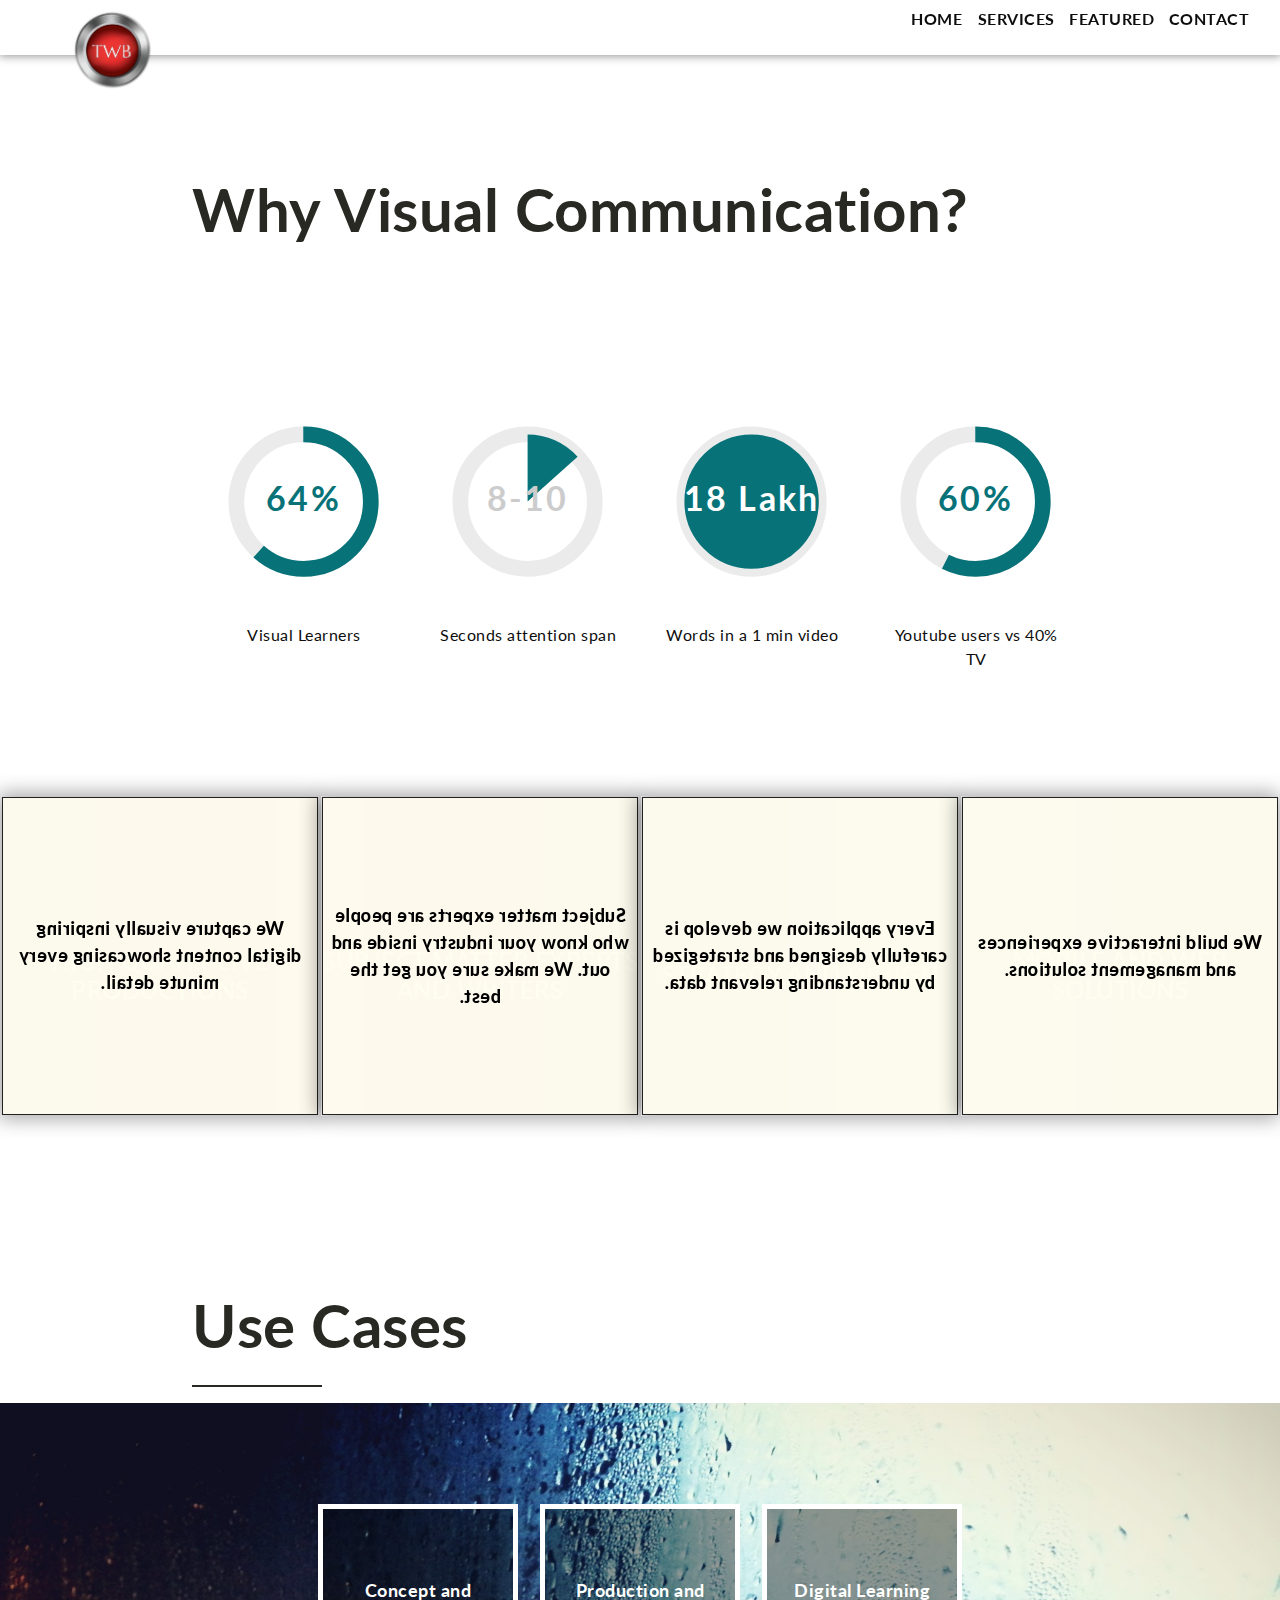
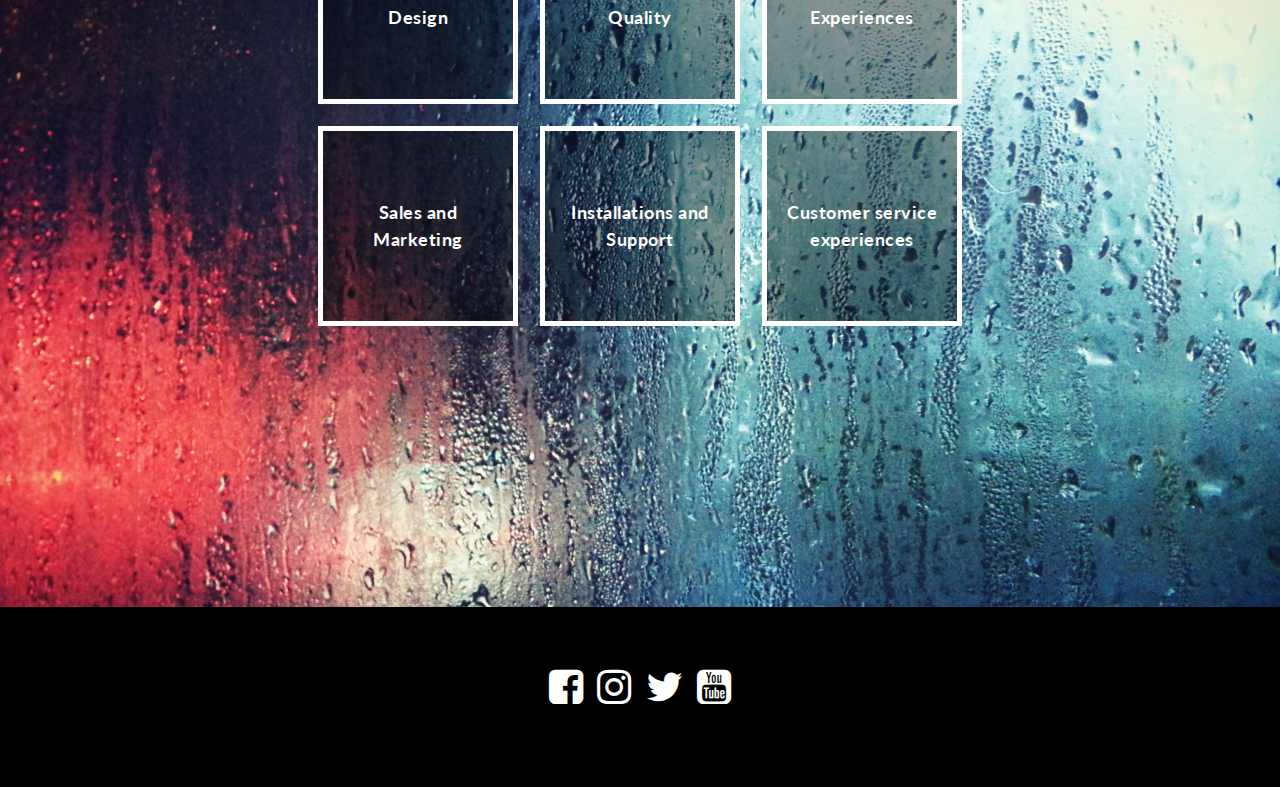
<file: tech.html>
<!DOCTYPE html>
<html lang="en">

<head>
    <!-- Global site tag (gtag.js) - Google Analytics -->
    <script async src="https://www.googletagmanager.com/gtag/js?id=UA-137812344-2"></script>
    <script>
        window.dataLayer = window.dataLayer || [];
        function gtag() { dataLayer.push(arguments); }
        gtag('js', new Date());

        gtag('config', 'UA-137812344-2');
    </script>

    <link rel="icon" href="images/no_background_twb_150px_height_Hw2_icon.ico">
    <title>The Wise Blend | Tech Communication | Mumbai Production House</title>
    <meta charset="UTF-8">
    <meta content="width=device-width, initial-scale=1" name="viewport" />
    <link href="https://fonts.googleapis.com/css?family=Lato&display=swap" rel="stylesheet">
    <link rel="stylesheet" href="css/font-awesome/style.css">
    <link rel="stylesheet" href="css/style.css" />
    <link rel="stylesheet" href="css/style-wide.css" />
    <link rel="stylesheet" href="css/style-mobile.css" />

    <script src="js/jquery-3.4.1.min.js"></script>
    <script src="js/script.js"></script>
</head>

<body>
    <!-- Content -->
    <div class="mainContainer">
        <nav id="navigation" class="navbar-fixed-top-black">
            <div class="logo">
                <a href=".">
                    <img src="images/No background TWB@2x.png" alt="">
                </a>
            </div>
            <ul class="navigation-wide">
                <li>
                    <a href="./#hello">
                        HOME
                    </a>
                </li>
                <li>
                    <a href="./#services">
                        SERVICES
                    </a>
                </li>
                <li>
                    <a href="./#featured">
                        FEATURED
                    </a>
                </li>
                <li>
                    <a href="./contact.html">
                        CONTACT
                    </a>
                </li>
            </ul>
            <a class="navigation-narrow">&#9776;</a>
            <div class="mobileNavOverlay">
                <ul class="mobileNavOverlay-content">
                    <li>
                        <a href="./#hello">
                            HOME
                        </a>
                    </li>
                    <li>
                        <a href="./#services">
                            SERVICES
                        </a>
                    </li>
                    <li>
                        <a href="./#featured">
                            FEATURED
                        </a>
                    </li>
                    <li>
                        <a href="./contact.html">
                            CONTACT
                        </a>
                    </li>
                </ul>
            </div>

        </nav>

        <!-- Hello -->
        <h2 class="start">Why Visual Communication?</h2>
        <div class="section">


            <div class="video-infographics">
                <div class="video-infographics-1">
                    <div class="svg-item">
                        <svg width="100%" height="100%" viewBox="0 0 40 40" class="donut">
                            <circle class="donut-hole" cx="20" cy="20" r="15" fill="#fff"></circle>
                            <circle class="donut-ring" cx="20" cy="20" r="15" fill="transparent" stroke-width="3.5">
                            </circle>
                            <circle class="donut-segment donut-segment-2" cx="20" cy="20" r="15" fill="transparent"
                                stroke-width="3.5" stroke-dasharray="64 36" stroke-dashoffset="29.5"></circle>
                            <g class="donut-text donut-text-1">

                                <text y="50%" transform="translate(0, 2)">
                                    <tspan x="50%" text-anchor="middle" class="donut-percent">64%</tspan>
                                </text>
                                <!-- <text y="60%" transform="translate(0, 2)">
                                        <tspan x="50%" text-anchor="middle" class="donut-data">Visual Learners</tspan>
                                    </text> -->
                            </g>
                        </svg>
                        <p>Visual Learners</p>
                    </div>
                    <div class="svg-item">
                        <svg width="100%" height="100%" viewBox="0 0 40 40" class="donut">
                            <circle class="donut-ring" cx="20" cy="20" r="15" fill="#fff" stroke-width="3.5" />
                            <circle class="donut-segment-3" cx="20" cy="20" r="7.5" fill="#fff"
                                stroke-dasharray="calc(8*47.123889803847/60)  47.123889803847" stroke-width="15"
                                transform="rotate(-90) translate(-40)" />
                            <g class="donut-text donut-text-2">

                                <text y="50%" transform="translate(0, 2)">
                                    <tspan x="50%" text-anchor="middle" class="donut-percent">8-10</tspan>
                                </text>
                                <!-- <text y="60%" transform="translate(0, 2)">
                                        <tspan x="50%" text-anchor="middle" class="donut-data">Seconds attention span
                                        </tspan>
                                    </text> -->
                            </g>
                        </svg>
                        <p>Seconds attention span</p>
                    </div>
                </div>
                <div class="video-infographics-1">
                    <div class="svg-item">
                        <svg width="100%" height="100%" viewBox="0 0 40 40" class="donut">
                            <circle class="donut-ring" cx="20" cy="20" r="15" fill="#fff" stroke-width="3.5" />
                            <circle class="donut-segment-4" cx="20" cy="20" r="7.5" fill="#fff"
                                stroke-dasharray="calc(60*47.123889803847/60)  47.123889803847" stroke-width="15"
                                transform="rotate(-90) translate(-40)" />
                            <g class="donut-text donut-text-4">
                                <text y="50%" transform="translate(0, 2)">
                                    <tspan x="50%" text-anchor="middle" class="donut-percent">18 Lakh</tspan>
                                </text>
                                <!-- <text y="60%" transform="translate(0, 2)">
                                        <tspan x="50%" text-anchor="middle" class="donut-data">words in a 1 min video
                                        </tspan>
                                    </text> -->
                            </g>
                        </svg>
                        <p>Words in a 1 min video</p>
                    </div>

                    <div class="svg-item">
                        <svg width="100%" height="100%" viewBox="0 0 40 40" class="donut">
                            <circle class="donut-hole" cx="20" cy="20" r="15" fill="#fff"></circle>
                            <circle class="donut-ring" cx="20" cy="20" r="15" fill="transparent" stroke-width="3.5">
                            </circle>
                            <circle class="donut-segment donut-segment-5" cx="20" cy="20" r="15" fill="transparent"
                                stroke-dasharray="60 40" stroke-width="3.5" stroke-dashoffset="29.5" />
                            <g class="donut-text donut-text-3">

                                <text y="50%" transform="translate(0, 2)">
                                    <tspan x="50%" text-anchor="middle" class="donut-percent">60%</tspan>
                                </text>
                                <!-- <text y="60%" transform="translate(0, 2)">
                                        <tspan x="50%" text-anchor="middle" class="donut-data">Youtube users vs 40% TV
                                        </tspan>
                                    </text> -->
                            </g>
                        </svg>
                        <p>Youtube users vs 40% TV</p>
                    </div>
                </div>
            </div>
        </div>

        <!-- Service -->
        <div id="services" class="servicesSection">
            <!-- <div class="card">
                <div class="card__face card__face--front">front</div>
                <div class="card__face card__face--back">back</div>
            </div> -->
            <div id="highqualitylive" class="serviceCard service music">
                <h4 class="card__face card__face--front">HIGH QUAITY LIVE PRODUCTIONS</h4>
                <p class="card__face card__face--back">We capture visually inspiring digital content showcasing every
                    minute detail.</p>
                <!-- Our team of skilled videographers will capture the essential moments conduct on-camera interviews and film everything else with high quality production gear. -->
            </div>
            <div id="subject" class="serviceCard service video">
                <h4 class="card__face card__face--front">SUBJECT MATTER EXPERTS AND WRITERS</h4>
                <p class="card__face card__face--back">Subject matter experts are people who know your industry inside
                    and out. We make sure you get the best.</p>
                <!-- Live screening of the event on LED screens at the venue along with live streaming on various online platforms. -->
            </div>
            <div id="strategy" class="serviceCard service event">
                <h4 class="card__face card__face--front">STRATEGY AND DESIGN</h4>
                <p class="card__face card__face--back">Every application we develop is carefully designed and
                    strategized by understanding relevant data.</p>
                <!-- Our team of V-djs and live editors can provide on the spot dynamic graphics and visual content. -->
            </div>
            <div id="mobile" class="serviceCard service tech">
                <h4 class="card__face card__face--front">MOBILE AND WEB SOLUTIONS</h4>
                <p class="card__face card__face--back">We build interactive experiences and management solutions.</p>
                <!-- Our team of social media managers and marketing strategists will understand your audience and deliver relevant content.  -->
            </div>
        </div>

        <h2>Use Cases</h2>
        <hr>
        <div class="useCases">
            <div class="useCaseRow">
                <div class="useCaseName tooltip-left"
                    data-tooltip="Bayer, Godrej using concept communication videos to get market research and stakeholders to buy in.">
                    Concept and Design</div>
                <div class="useCaseName tooltip-top"
                    data-tooltip="Thermax using process visualization to improve productivity and quality.">
                    Production and Quality</div>
                <div class="useCaseName tooltip-right"
                    data-tooltip="We empower your workforce with well designed digital learning experience that ensures continued improvement.">
                    Digital Learning Experiences</div>
            </div>
            <div class="useCaseRow">
                <div class="useCaseName tooltip-left"
                    data-tooltip="Bayer, Kirloskar using marketing videos for product promotions and sales training.">
                    Sales and Marketing</div>
                <div class="useCaseName tooltip-bottom"
                    data-tooltip="Suzlon using video based training to train unskilled staff and crompton using videos for customer support.">
                    Installations and Support</div>
                <div class="useCaseName tooltip-right"
                    data-tooltip="We empower your esteemed clients with well designed digital learning experience that ensures continued improvement.">
                    Customer service experiences</div>
            </div>
        </div>

        <!-- Footer -->
        <div class="footer">
            <div class="social-media-icons">
                <ul class="list-inline">
                    <a href="https://www.facebook.com/thewiseblend/"><span class="icon-facebook-square"></span></a>
                    <a href="https://www.instagram.com/thewiseblend/"><span class="icon-instagram"></span></i></a>
                    <a href="https://twitter.com/thewiseblend"><span class="icon-twitter"></span></i></a>
                    <a href="https://www.youtube.com/channel/UCVgmqXOOetV3vVpfCTQqfwQ"><span
                        class="icon-youtube-square"></span></i></a>
                  </ul>
            </div>
        </div>
    </div>
    <!-- <a href="#hello" class="top"><i class="fa fa-caret-up" aria-hidden="true"></i></span> -->
</body>

<div class="divVideo">
    <iframe title="video" id="video-1" width="560" height="315" src="" frameborder="0"
        allow="accelerometer; autoplay; encrypted-media; gyroscope; picture-in-picture"
        allowfullscreen="allowfullscreen" seamless=""></iframe>
    <p id="caption"> </p>
    <span id="videoClose" class="icon-times-rectangle"></span>
</div>

</html>
</file>
<file: css/font-awesome/style.css>
@font-face {
  font-family: 'icomoon';
  src:  url('fonts/icomoon.eot?rahirc');
  src:  url('fonts/icomoon.eot?rahirc#iefix') format('embedded-opentype'),
    url('fonts/icomoon.ttf?rahirc') format('truetype'),
    url('fonts/icomoon.woff?rahirc') format('woff'),
    url('fonts/icomoon.svg?rahirc#icomoon') format('svg');
  font-weight: normal;
  font-style: normal;
}

[class^="icon-"], [class*=" icon-"] {
  /* use !important to prevent issues with browser extensions that change fonts */
  font-family: 'icomoon' !important;
  speak: none;
  font-style: normal;
  font-weight: normal;
  font-variant: normal;
  text-transform: none;
  line-height: 1;

  /* Better Font Rendering =========== */
  -webkit-font-smoothing: antialiased;
  -moz-osx-font-smoothing: grayscale;
}

.icon-close:before {
  content: "\f00d";
}
.icon-remove:before {
  content: "\f00d";
}
.icon-times:before {
  content: "\f00d";
}
.icon-chevron-left:before {
  content: "\f053";
}
.icon-chevron-right:before {
  content: "\f054";
}
.icon-twitter-square:before {
  content: "\f081";
}
.icon-facebook-square:before {
  content: "\f082";
}
.icon-linkedin-square:before {
  content: "\f08c";
}
.icon-phone-square:before {
  content: "\f098";
}
.icon-twitter:before {
  content: "\f099";
}
.icon-facebook:before {
  content: "\f09a";
}
.icon-facebook-f:before {
  content: "\f09a";
}
.icon-pinterest-square:before {
  content: "\f0d3";
}
.icon-google-plus-square:before {
  content: "\f0d4";
}
.icon-envelope:before {
  content: "\f0e0";
}
.icon-linkedin:before {
  content: "\f0e1";
}
.icon-youtube-square:before {
  content: "\f166";
}
.icon-youtube:before {
  content: "\f167";
}
.icon-youtube-play:before {
  content: "\f16a";
}
.icon-instagram:before {
  content: "\f16d";
}
.icon-facebook-official:before {
  content: "\f230";
}
.icon-times-rectangle:before {
  content: "\f2d3";
}
.icon-window-close:before {
  content: "\f2d3";
}
.icon-location:before {
  content: "\e947";
}
</file>
<file: css/style-wide.css>
/*Wide*/

@media screen and (min-width: 767px) {
    h2 {
        margin-left: 15%;
        font-size: 60px;
    }
    #hello {
        /* margin-top: 3%; */
        margin-top: 100vh;
        /* background-color: #d61b1e */
    }
    .service a {
        height: 25vw;
    }
    .video {
        /* background-color: #3b5998; */
        background-image: linear-gradient(to right, #8E0E00, #1F1C18)
    }
    .music {
        /* background-color: #d61b1e */
        background-image: linear-gradient(to right, #1F1C18, #8E0E00)
    }
    .event {
        /* background-color: #FF7514; */
        background-image: linear-gradient(to right, #1F1C18, #203A43, #2C5364)
    }
    .tech {
        /* background-color: #38908f; */
        background-image: linear-gradient(to right, #2C5364, #1F1C18)
    }
    .navigation-narrow {
        display: none
    }
    ul {
        display: flex;
        justify-content: flex-end;
    }
    .navigation-wide li {
        list-style-type: none;
        white-space: nowrap;
        padding: 2.5%;
        font-weight: bold;
    }
    .navigation-wide a {
        margin: 3%;
    }
    .navigation-wide a li {
        color: #0D0D0D;
    }
    .logo {
        height: 150px;
        width: 150px;
        font-size: xx-large;
    }
    .logo img {
        transition: all 0.3s;
    }
    .logo img:hover {
        transform: scale(1.2);
    }
    .logo a {
        text-decoration: none;
    }
    .section {
        padding: 5vh 15vw 5vh 15vw;
    }
    /* #carouselExampleIndicators {
        top: 8%
    } */
    .divBtnContact {
        bottom: 10vh;
    }
    .carousel-slider {
        height: 90vh
    }
    .useCasesSection {
        display: flex;
        flex-direction: column;
    }
    .headerSection {
        margin: 0 15vw 0 15vw;
        color: #0D0D0D;
        background-color: #EFEFEF;
        text-align: justify
    }
    .servicesSection {
        display: flex;
        align-items: center;
        background-color: #FFFFFF;
        /* height: 100vh; */
        /* scroll-snap-align: center; */
        position: relative;
        width: 100%;
        display: flex;
        justify-content: space-between;
        /* min-height: 100vh; */
    }
    .service {
        display: flex;
        flex-direction: column;
        flex: 1;
        width: 25vw;
        height: 25vw;
    }
    /* Overlay */
    @import url(https://fonts.googleapis.com/css?family=Raleway);
    *, *:before, *:after {
        margin: 0;
        padding: 0;
        -webkit-box-sizing: border-box;
        -moz-box-sizing: border-box;
        box-sizing: border-box;
    }
    /* body{
      background: #f9f9f9;
      font-size: 16px;
      font-family: 'Raleway', sans-serif;
    } */
    .main-title {
        color: #2d2d2d;
        text-align: center;
        text-transform: capitalize;
        padding: 0.7em 0;
    }
    .container {
        padding: 1em 0;
        float: left;
        width: 50%;
    }
    @media screen and (max-width: 640px) {
        .container {
            display: block;
            width: 100%;
        }
    }
    @media screen and (min-width: 900px) {
        .container {
            width: 33.33333%;
        }
    }
    #mainDesc {
        padding-left: 10%;
        padding-top: 5%;
        padding-right: 10%;
        padding-bottom: 5%;
        font-size: 20px;
    }
    .homeService img, h4 {
        transition: all 0.5s ease-in-out;
        height: 100%;
        width: 100%;
        cursor: pointer;
    }
    .homeService p {
        transition: all 1s;
        cursor: pointer;
    }
    .homeService .link {
        text-decoration: underline;
        cursor: pointer;
    }
    .homeService img.hover {
        width: 0;
        cursor: pointer;
    }
    .homeService h4.hover {
        font-size: 0;
        cursor: pointer;
    }
    .homeService a {
        /* top: 15%; */
        position: relative;
        cursor: pointer;
    }
    .homeService p {
        opacity: 0;
        color: #fff;
        text-align: center;
        top: -55%;
        position: relative;
        font-size: 18px;
        font-weight: bold;
        cursor: pointer;
    }
    .homeService p.hover {
        opacity: 1;
        cursor: pointer;
    }
    #worldMap img {
        margin-left: -10%;
    }
    .brand img {
        height: 20vh;
    }
    .musicFeaturedSection img, .videoFeaturedSection img {
        height: 269.797px !important;
    }
    .foundersSection img, .content-overlay {
        width: 20vw;
        height: 20vw;
    }
    .foundersSection .name {
        display: none;
    }
    .video-infographics {
        display: flex;
        flex-direction: row;
    }
    .video-infographics-1 {
        display: flex;
    }
    .videoProcess {
        flex-direction: row;
    }
    .process-step {
        width: 20%;
    }
    .portfolio iframe {
        height: 60vh;
        width: 60vw;
    }
    .svg-item {
        width: 40%;
    }
    .process {
        background-image: url(../images/mariam-soliman-xFD7GD2BP-s-unsplash.jpg);
        height: 75%;
    }
    .useCaseName {
        color: #fff;
        border: solid;
        border-color: #fff;
        border-width: 5px;
        font-size: 18px;
        font-weight: bold;
        padding: 1% 1%;
        margin: 1%;
        text-align: center;
        height: 200px;
        width: 200px;
        display: flex;
        align-items: center;
        text-align: center;
        justify-content: center;
        letter-spacing: 0.5px;
        background-color: rgba(0, 0, 0, 0.4);
    }
    .useCases {
        padding: 10vh 10vh 30vh 10vh;
    }
    #contactSection {
        margin-top: 10%
    }
}

@media screen and (min-width: 2400px) {
    .navbar-fixed-top-black {
        align-items: center;
    }
    .servicesSection {
        min-height: 70vh;
    }
    h2 {
        font-size: 100px;
    }
    #mainDesc {
        font-size: 30px;
    }
    .logo img {
        height: 150px;
    }
    .featuredSection, .musicFeaturedSection, .videoFeaturedSection {
        margin-left: 11%;
        margin-right: 11%;
    }
}
</file>
<file: css/style-mobile.css>
/*Narrow*/

@media screen and (max-width: 767px) {
    /* body {
        background-color: red;
    } */
    h2 {
        margin-left: 8%;
        font-size: 2rem;
    }
    .divBtnContact {
        position: static;
        margin-top: 40vh;
    }
    .navigation-wide {
        display: none
    }
    .navigation-narrow {
        font-size: 30px;
        cursor: pointer
    }
    #carousel-example-generic {
        top: 5%
    }
    /* #hello {
        padding-top: 25vh;
    } */
    #hello h3 {
        margin-top: 10vh
    }
    .logo {
        height: 70px;
        width: 60px;
        font-size: medium;
    }
    .logo img {
        height: 80%;
    }
    .section {
        padding: 10vh 10vw 10vh 10vw;
    }
    .servicesSection {
        display: flex;
        flex-direction: column;
        /* justify-content: space-evenly; */
        align-items: center;
        background-color: #FFFFFF;
        /* height: 100vh; */
        /* scroll-snap-align: center; */
        position: relative;
        min-height: 400vw;
    }
    .video {
        /* background-color: #3b5998; */
        background-image: linear-gradient(to bottom, #8E0E00, #1F1C18)
    }
    .music {
        /* background-color: #d61b1e */
        background-image: linear-gradient(to bottom, #1F1C18, #8E0E00)
    }
    .event {
        /* background-color: #FF7514; */
        background-image: linear-gradient(to bottom, #1F1C18, #203A43, #2C5364)
    }
    .tech {
        /* background-color: #38908f; */
        background-image: linear-gradient(to bottom, #2C5364, #1F1C18)
    }
    .service {
        display: flex;
        flex-direction: column
    }
    .service a {
        color: #fff;
    }
    .homeService {
        width: 100vw;
        height: 100vw;
    }
    .mobileNavOverlay {
        display: flex;
        height: auto;
        width: 100vw;
        position: fixed;
        /* Stay in place */
        z-index: 1;
        /* Sit on top */
        left: 0;
        top: 0;
        background-color: #fff;
        /* Black fallback color */
        /* background-color: rgba(0, 0, 0, 0.9); */
        /* Black w/opacity */
        overflow-x: hidden;
        /* Disable horizontal scroll */
        transition: 0.5s;
        /* 0.5 second transition effect to slide in or slide down the overlay (height or width, depending on reveal) */
        position: fixed;
        z-index: 1030;
        top: 6vh;
        box-shadow: 0 4px 9px 1px #ccc;
    }
    .mobileNavOverlay .closebtn {
        margin-bottom: auto;
        font-size: 60px;
        color: #0D0D0D;
        cursor: pointer;
    }
    .mobileNavOverlay-content {
        display: flex;
        justify-content: space-around;
        flex-direction: column;
        width: 100%;
        text-align: center;
        padding: 0;
        margin-bottom: 0;
        background-color: #ddd;
    }
    .mobileNavOverlay-content li {
        align-content: space-around;
        list-style: none;
        /* border: 0.5px solid #eee; */
        /* width: 100vw; */
        padding: 5%;
        background-color: #fff;
    }
    .mobileNavOverlay-content li a {
        color: #0D0D0D;
        font-weight: bold;
    }
    .mobileNavOverlay-content a li {
        padding: 5%;
    }
    .content-details h3, .name h3 {
        font-size: 1rem;
        line-height: 1.2rem;
        /* text-transform: uppercase; */
    }
    #worldMap img {
        max-width: 100%
    }
    #rig li {
        width: 50%;
    }
    .musicFeaturedSection img, .videoFeaturedSection img {
        height: 120px !important;
    }
    .foundersSection {
        flex-direction: column;
    }
    .foundersSection img, .foundersSection .content-overlay {
        width: 40vw;
        height: 40vw;
        margin-top: 10vw;
    }
    .foundersSection .content {
        text-align: center;
    }
    .foundersSection .content .content-overlay, .foundersSection .content img {
        margin-left: auto;
        margin-right: auto;
        display: block;
    }
    /* .foundersSection .content-details, .foundersSection .content-overlay {
        display: none;
    } */
    .video-infographics {
        text-align: center;
    }
    .serviceCard, .service {
        height: 100vw;
        width: 100vw;
    }
    .videoProcess, .process {
        flex-direction: column;
    }
    .portfolio iframe {
        width: 70vw;
    }
    .audio h2 {
        margin-top: 20%;
    }
    .section {
        padding: 5vh 10vw 10vh 10vw;
    }
    .process {
        background-image: url(../images/mariam-soliman-xFD7GD2BP-s-unsplash-mobile.jpg);
    }
    .useCaseName {
        color: #fff;
        border: solid;
        border-color: #fff;
        border-width: 3px;
        font-size: 1rem;
        font-weight: bold;
        padding: 1% 1%;
        margin: 1%;
        text-align: center;
        display: flex;
        align-items: center;
        text-align: center;
        justify-content: center;
        letter-spacing: 0.5px;
        background-color: rgba(0, 0, 0, 0.4);
    }
    .useCases {
        padding: 10vh 5vh 10vh 5vh;
    }
    #contactSection {
        margin-top: 20%
    }
}
</file>
<file: css/style.css>
@import "https://maxcdn.bootstrapcdn.com/bootstrap/4.0.0-alpha.5/css/bootstrap.min.css";
@import url('https://fonts.googleapis.com/css?family=Lato&display=swap');
* {
    z-index: 2;
    scroll-behavior: smooth;
}

body {
    background-color: #FFFFFF;
    font-family: 'Lato';
    /* overflow-x: hidden; */
    letter-spacing: 0.5px;
}

.section {
    color: #0D0D0D;
    background-color: #fff;
    text-align: justify;
    font-kerning: auto;
}

#start, .spaceOut {
    margin-top: 10%;
}

h2 {
    /* padding: 2%;
    text-align: center;
    font-weight: bold;
    color: #fff;
    font-size: 45px;
    margin-bottom: 0; */
    text-align: left;
    margin-left: 15%;
    font-size: 60px;
    color: #292923 !important;
    font-weight: bold;
    background: none !important;
    margin-top: 5vh;
}

hr {
    color: #292923;
    width: 10%;
    /* height: 10px; */
    /* border: 205px; */
    border: 1px solid #292923;
    /* height: 61px; */
    margin-left: 15%;
    /* margin-top: 0%; */
}

h3 {
    color: #0D0D0D
}

.navbar-fixed-top {
    display: flex;
    background-color: rgba(0, 0, 0, 0.6);
    color: #0D0D0D;
    justify-content: flex-end;
    padding-right: 2%;
    height: 7%
}

.navbar-fixed-top-black {
    display: flex;
    background-color: #FFFFFF !important;
    transition: background-color 500ms linear;
    color: #0D0D0D !important;
    position: fixed;
    right: 0;
    left: 0;
    z-index: 1030;
    justify-content: flex-end;
    padding-right: 2%;
    width: 100vw;
    height: fit-content;
    box-shadow: 0 0 9px 1px #929292;
    /* height: 7% */
}

.logo {
    height: 100px;
    width: 100px;
    position: absolute;
    left: 3vw;
    font-size: xx-large;
    text-align: center;
    z-index: 1032;
    color: #000;
    background: none;
}

.logo img {
    height: 100px;
}

.navigation-wide a {
    position: relative;
    color: #0D0D0D;
    text-decoration: none;
}

.navigation-wide a:hover {
    color: #0D0D0D;
}

.navigation-wide a:before {
    content: "";
    position: absolute;
    width: 100%;
    height: 2px;
    bottom: -15px;
    left: 0;
    background-color: #0D0D0D;
    visibility: hidden;
    -webkit-transform: scaleX(0);
    transform: scaleX(0);
    -webkit-transition: all 0.3s ease-in-out 0s;
    transition: all 0.3s ease-in-out 0s;
}

.navigation-wide a:hover:before {
    visibility: visible;
    -webkit-transform: scaleX(1);
    transform: scaleX(1);
}

.divBtnContact {
    position: absolute;
    text-align: center;
    width: 100%;
    background: none;
}

.btnContact {
    cursor: pointer;
    width: 300px;
    font-size: 16px;
    font-weight: 600;
    color: #fff;
    cursor: pointer;
    margin: 20px;
    height: 55px;
    text-align: center;
    border: none;
    background-size: 300% 100%;
    border-radius: 50px;
    moz-transition: all .4s ease-in-out;
    -o-transition: all .4s ease-in-out;
    -webkit-transition: all .4s ease-in-out;
    transition: all .4s ease-in-out;
    background-image: linear-gradient(to right, #821, #c33, #821, #c33);
    box-shadow: 0 4px 15px 0 rgba(41, 40, 45, 1);
}

#btnContact:hover {
    background-position: 100% 0;
    moz-transition: all .4s ease-in-out;
    -o-transition: all .4s ease-in-out;
    -webkit-transition: all .4s ease-in-out;
    transition: all .4s ease-in-out;
}

#btnContact:focus {
    outline: none;
}

.musicService {
    display: flex;
    flex-direction: column;
    flex: 1;
    width: 20%;
    color: #fff;
    text-align: center;
}

.musicService .serviceCard h4 {
    margin: auto
}

.service a {
    object-fit: contain;
    margin: auto;
    text-align: center;
    text-decoration: none;
}

.service img {
    object-fit: contain;
    margin-top: auto
}

#ourwork {
    padding-top: 7%;
    background-color: #000
}

.social-media-icons ul {
    list-style: none;
    padding: 0;
    text-align: center;
}

.social-media-icons {
    background: none;
}

.social-media-icons a {
    display: inline-block;
    text-decoration: none;
    padding: 7px;
    color: white;
    font-size: 2.5rem;
}

.social-media-icons a:nth-child(1) span:hover {
    color: #3b5999;
}

.social-media-icons a:nth-child(2) span:hover {
    color: #e4405f;
}

.social-media-icons a:nth-child(3) span:hover {
    color: #55acee;
}

.social-media-icons a:nth-child(4) span:hover {
    color: #cd201f;
}

.divVideo {
    display: none;
    background-color: #000;
    left: 0;
    top: 0;
    width: 100vw;
    height: 100%;
    overflow-x: auto;
    overflow-y: scroll;
    position: fixed;
    z-index: 99999;
    background: rgba(0, 0, 0, 0.9);
}

#video-1 {
    display: block;
    width: 60%;
    height: 60%;
    margin: auto;
    position: absolute;
    top: 0;
    left: 0;
    bottom: 0;
    right: 0;
}

.divVideo #caption {
    width: 60%;
    margin: auto;
    position: absolute;
    top: 85%;
    left: 0;
    right: 0;
    color: #fff;
    font-size: x-large;
    letter-spacing: 0.5px;
}

.portfolio #caption {
    color: #0D0D0D;
    font-size: x-large;
    letter-spacing: 0.5px;
}

.click-1 {
    cursor: pointer;
    max-width: 100%;
    max-height: 100%
}

#videoClose {
    position: absolute;
    top: 10%;
    left: 81%;
    color: white;
    font-size: 40px;
    text-decoration: none;
    cursor: pointer;
}

.featuredStrip {
    display: flex;
    justify-content: space-between;
    align-content: center;
    /* scroll-snap-align: center; */
    position: relative;
}

.featuredStrip img {
    max-width: 100%;
    cursor: pointer;
}

.service h4 {
    margin: auto;
    color: white;
    margin-top: 20px
}

.mainContainer {
    height: 100vh;
    max-width: 100vw;
    display: flex;
    flex-direction: column;
    justify-content: space-between;
}

.carousel-inner {
    object-fit: contain;
}

picture {
    display: flex;
    max-width: 100vw;
}

picture img {
    object-fit: contain;
    width: 99vw;
}

/* scroll-snap-type: y proximity; */

}

/* #worldMap {
    background-color: #fff;
    height: auto;
    /* scroll-snap-align: center; */

/* position: relative; 
    text-align: center;
    padding-top: 10vh
} */

.section h3 {
    text-align: center;
    margin-bottom: 10vh
}

/* .section:hover {
    background-color: #111
} */

.stepsSection {
    display: flex;
    flex-direction: column;
    justify-content: space-evenly;
    align-items: center;
    background-color: #FFFFFF;
    position: relative;
    padding: 10vh 0 10vh 0;
}

.step {
    background-color: #222;
    padding: 2vh 2vw 3vh 2vw;
    border-radius: 20px
}

.step-1 {
    margin: 5vh 30vw 0 10vw;
}

.step-2 {
    margin: 5vh 25vw 0 15vw;
}

.step-3 {
    margin: 5vh 20vw 0 20vw;
}

.step-4 {
    margin: 5vh 15vw 0 25vw;
}

.step-5 {
    margin: 5vh 10vw 0 30vw;
}

.step h4, .step span {
    color: #fff
}

.step:hover {
    background-color: #111;
}

.statusMessageDiv {
    color: #0D0D0D;
    padding-bottom: 5vh;
}

.textInput {
    -webkit-appearance: none;
    -moz-appearance: none;
    appearance: none;
    font-size: 14px;
    color: #0D0D0D;
    letter-spacing: 1px;
    font-family: 'BrandonGrotesque-Regular', sans-serif;
    font-weight: 400;
    width: 100%;
    height: 35px;
    border: none;
    outline: none;
    border-radius: 0px;
    outline: none;
    background-color: transparent;
}

.border {
    border: 1px solid #949494;
    border-radius: 7px;
    padding: 6px 10px;
    margin-bottom: 15px;
}

.servicesInputList {
    display: flex;
    flex-direction: column;
}

.servicesInputDiv {
    margin-top: 5vh;
    color: #949494;
}

.servicesInputDiv p {
    color: #949494;
    margin-bottom: 5vh;
}

.servicesInputList li {
    list-style-type: none;
    padding-top: 1vh;
}

.servicesInputList li label {
    margin-left: 2vw
}

.submitButton {
    margin-top: 5vh;
    margin-bottom: 5vh;
    -webkit-appearance: none;
    -moz-appearance: none;
    appearance: none;
    font-size: 14px;
    color: #fff;
    letter-spacing: 1px;
    font-family: 'BrandonGrotesque-Regular', sans-serif;
    font-weight: 400;
    width: 30%;
    height: 35px;
    background-color: transparent;
}

.footer {
    display: flex;
    flex-direction: column;
    justify-content: space-evenly;
    align-items: center;
    background-color: #000;
    /* min-height: 110vh; */
    /* scroll-snap-align: end; */
    position: relative;
    min-height: 20vh;
}

.footer img {
    height: 75%;
}

.mck-sidebox-launcher {
    white-space: pre;
    position: fixed;
    z-index: 2243000;
    bottom: 45px;
    right: 35px;
    -webkit-transform: translateZ(0);
    height: 60px;
    width: 60px;
    border-radius: 50%;
    box-shadow: 0 0 4px rgba(0, 0, 0, .22), 0 4px 8px rgba(0, 0, 0, .31);
}

.km-custom-widget-background-color {
    background: #cfcfcf !important;
}

.km-chat-icon-sidebox {
    position: relative;
    width: 60px;
    height: 60px;
    border-radius: 50%;
    float: right;
    -webkit-box-shadow: 0 2px 5px 1px rgba(107, 104, 104, .5);
    box-shadow: 0 2px 5px 1px rgba(107, 104, 104, .5);
    display: -ms-flexbox;
    display: flex;
    -ms-flex-align: center;
    align-items: center;
    -ms-flex-pack: center;
    justify-content: center;
    overflow: hidden;
    display: flex!important;
}

.km-chat-icon-sidebox svg {
    width: 35px;
    margin-top: 3px;
}

.mck-box.in .mck-bottom, .mck-box.in .mck-left, .mck-box.in .mck-right, .mck-box.in .mck-top {
    -webkit-transform: translate3d(0, 0, 0);
    transform: translate3d(0, 0, 0);
}

.circle {
    display: table;
    border-width: 10px;
    border-color: rgba(255, 255, 255, 0.7);
    border-style: solid;
    border-radius: 50%;
    text-align: center;
    width: 70px;
    height: 70px;
    z-index: 2;
    margin: auto;
    margin-top: 50px;
    background-color: rgba(0, 0, 0, .6);
}

.process {
    display: flex;
    flex-direction: row;
    justify-content: space-around;
    background-size: cover;
    padding: 10px 10px 10px 10px;
    flex-basis: 0;
}

.videoProcess {
    display: flex;
    justify-content: space-around;
    background-image: url(../images/mariam-soliman-xFD7GD2BP-s-unsplash.jpg);
    background-size: cover;
    padding: 10px 10px 10px 10px;
    flex-basis: 0;
}

.circle span {
    display: table-cell;
    vertical-align: middle;
    /* color: #000; */
    color: #fff;
    font-size: 30px;
}

.process span {
    display: table-cell;
    vertical-align: middle;
}

.process-desc {
    color: #fff;
    margin: 5%;
    text-align: center;
    margin-top: 30px;
    padding: 5%;
    background-color: rgba(0, 0, 0, .6);
    height: 65%;
}

.process-desc h5 {
    min-height: 20%;
}

#useCases {
    margin: auto;
}

.useCase {
    display: flex;
    flex-direction: row;
    margin: 2%
}

.useCases {
    justify-content: space-around;
    background-image: url(../images/wenniel-lun-pe_R74hldW4-unsplash.jpg);
    background-size: cover;
    flex-basis: 0;
    background-position-x: center;
    background-repeat: no-repeat;
}

.useCaseName:hover {
    background-color: rgba(0, 0, 0, 0.8);
}

#useCasesList {
    text-align: center;
    margin-top: 7%;
}

.useCaseRow {
    display: flex;
    flex-direction: row;
    justify-content: center;
}

.useCaseDesc {
    opacity: 0;
    padding: 3%;
    color: #FFFFFF;
    background-image: linear-gradient(to right, #FBA100, #FFFFFF);
    flex-grow: 1;
    moz-transition: all .4s linear;
    -o-transition: all .4s linear;
    -webkit-transition: all .4s linear;
    transition: all .4s linear;
}

#useCasesList {
    display: flex;
    justify-content: center;
    align-items: center;
}

.useCaseCircle {
    display: table;
    border-width: 1px;
    background-color: #FBA100;
    border-color: #FBA100;
    border-style: solid;
    border-radius: 50%;
    text-align: center;
    width: 90px;
    height: 90px;
    z-index: 2;
    margin: auto;
    margin-top: 10%;
    margin: 0px;
    display: flex;
    align-items: center;
}

.bubbleText {
    color: #fff;
    font-size: 20px;
    letter-spacing: 0.5px;
    /* position: relative;
    top: 10px;
    font-size: 20px; */
}

#useCaseCircle2 {
    width: 150px;
    height: 150px;
}

#useCaseCircle2 .bubbleText {
    /* top: 25px; */
}

#useCaseCircle3 {
    width: 150px;
    height: 150px;
}

#useCaseCircle3 .bubbleText {
    /* top: 50px; */
}

#useCaseCircle5 {
    width: 100px;
    height: 100px;
}

#useCaseCircle5 .bubbleText {
    /* top: 30px; */
}

/**
 * Demo styles
 * Not needed for tooltips to work
 */

/* `border-box`... ALL THE THINGS! */

/**
 * Tooltip Styles
 */

/* Base styles for the element that has a tooltip */

[data-tooltip], .tooltip {
    position: relative;
    cursor: pointer;
}

/* Base styles for the entire tooltip */

[data-tooltip]:before, [data-tooltip]:after, .tooltip:before, .tooltip:after {
    position: absolute;
    visibility: hidden;
    -ms-filter: "progid:DXImageTransform.Microsoft.Alpha(Opacity=0)";
    filter: progid:DXImageTransform.Microsoft.Alpha(Opacity=0);
    opacity: 0;
    -webkit-transition: opacity 0.2s ease-in-out, visibility 0.2s ease-in-out, -webkit-transform 0.2s cubic-bezier(0.71, 1.7, 0.77, 1.24);
    -moz-transition: opacity 0.2s ease-in-out, visibility 0.2s ease-in-out, -moz-transform 0.2s cubic-bezier(0.71, 1.7, 0.77, 1.24);
    transition: opacity 0.2s ease-in-out, visibility 0.2s ease-in-out, transform 0.2s cubic-bezier(0.71, 1.7, 0.77, 1.24);
    -webkit-transform: translate3d(0, 0, 0);
    -moz-transform: translate3d(0, 0, 0);
    transform: translate3d(0, 0, 0);
    pointer-events: none;
}

/* Show the entire tooltip on hover and focus */

[data-tooltip]:hover:before, [data-tooltip]:hover:after, [data-tooltip]:focus:before, [data-tooltip]:focus:after, .tooltip:hover:before, .tooltip:hover:after, .tooltip:focus:before, .tooltip:focus:after {
    visibility: visible;
    -ms-filter: "progid:DXImageTransform.Microsoft.Alpha(Opacity=100)";
    filter: progid:DXImageTransform.Microsoft.Alpha(Opacity=100);
    opacity: 1;
}

/* Base styles for the tooltip's directional arrow */

.tooltip:before, [data-tooltip]:before {
    z-index: 1001;
    border: 6px solid transparent;
    background: transparent;
    content: "";
}

/* Base styles for the tooltip's content area */

.tooltip:after, [data-tooltip]:after {
    z-index: 1000;
    padding: 10px;
    width: 300px;
    background-color: #000;
    background-color: hsla(0, 0%, 20%, 0.9);
    color: #fff;
    content: attr(data-tooltip);
    font-size: 18px;
    line-height: 2;
    letter-spacing: 0.5px;
}

/* Directions */

/* Top (default) */

[data-tooltip]:before, [data-tooltip]:after, .tooltip:before, .tooltip:after, .tooltip-top:before, .tooltip-top:after {
    bottom: 100%;
    left: 50%;
}

[data-tooltip]:before, .tooltip:before, .tooltip-top:before {
    margin-left: -6px;
    margin-bottom: -12px;
    border-top-color: #000;
    border-top-color: hsla(0, 0%, 20%, 0.9);
}

/* Horizontally align top/bottom tooltips */

[data-tooltip]:after, .tooltip:after, .tooltip-top:after {
    margin-left: -80px;
}

[data-tooltip]:hover:before, [data-tooltip]:hover:after, [data-tooltip]:focus:before, [data-tooltip]:focus:after, .tooltip:hover:before, .tooltip:hover:after, .tooltip:focus:before, .tooltip:focus:after, .tooltip-top:hover:before, .tooltip-top:hover:after, .tooltip-top:focus:before, .tooltip-top:focus:after {
    -webkit-transform: translateY(-12px);
    -moz-transform: translateY(-12px);
    transform: translateY(-12px);
}

/* Left */

.tooltip-left:before, .tooltip-left:after {
    right: 100%;
    bottom: 50%;
    left: auto;
}

.tooltip-left:before {
    margin-left: 0;
    margin-right: -12px;
    margin-bottom: 0;
    border-top-color: transparent;
    border-left-color: #000;
    border-left-color: hsla(0, 0%, 20%, 0.9);
}

.tooltip-left:hover:before, .tooltip-left:hover:after, .tooltip-left:focus:before, .tooltip-left:focus:after {
    -webkit-transform: translateX(-12px);
    -moz-transform: translateX(-12px);
    transform: translateX(-12px);
}

/* Bottom */

.tooltip-bottom:before, .tooltip-bottom:after {
    top: 100%;
    bottom: auto;
    left: 50%;
}

.tooltip-bottom:before {
    margin-top: -12px;
    margin-bottom: 0;
    border-top-color: transparent;
    border-bottom-color: #000;
    border-bottom-color: hsla(0, 0%, 20%, 0.9);
}

.tooltip-bottom:hover:before, .tooltip-bottom:hover:after, .tooltip-bottom:focus:before, .tooltip-bottom:focus:after {
    -webkit-transform: translateY(12px);
    -moz-transform: translateY(12px);
    transform: translateY(12px);
}

/* Right */

.tooltip-right:before, .tooltip-right:after {
    bottom: 50%;
    left: 100%;
}

.tooltip-right:before {
    margin-bottom: 0;
    margin-left: -12px;
    border-top-color: transparent;
    border-right-color: #000;
    border-right-color: hsla(0, 0%, 20%, 0.9);
}

.tooltip-right:hover:before, .tooltip-right:hover:after, .tooltip-right:focus:before, .tooltip-right:focus:after {
    -webkit-transform: translateX(12px);
    -moz-transform: translateX(12px);
    transform: translateX(12px);
}

/* Move directional arrows down a bit for left/right tooltips */

.tooltip-left:before, .tooltip-right:before {
    top: 3px;
}

/* Vertically center tooltip content for left/right tooltips */

.tooltip-left:after, .tooltip-right:after {
    margin-left: 0;
    margin-bottom: -16px;
}

.featuredSection, .musicFeaturedSection, .videoFeaturedSection {
    /* Prevent vertical gaps */
    line-height: 0;
    -webkit-column-count: 5;
    -webkit-column-gap: 0px;
    -moz-column-count: 5;
    -moz-column-gap: 0px;
    column-count: 5;
    column-gap: 0px;
    margin-bottom: 15vh;
    margin-top: 5vh;
}

.featuredSection img, .musicFeaturedSection img, .videoFeaturedSection img {
    width: 100% !important;
    /* height: 269.797px !important; */
    border: 1px solid #fff;
    cursor: pointer;
    object-fit: cover;
}

.featuredSection .content, .musicFeaturedSection .content, .videoFeaturedSection .content {
    cursor: pointer;
}

@media (max-width: 1200px) {
    .featuredSection, .featuredSection, .musicFeaturedSection, .videoFeaturedSection {
        -moz-column-count: 5;
        -webkit-column-count: 5;
        column-count: 5;
    }
}

@media (max-width: 1000px) {
    .featuredSection, .musicFeaturedSection, .videoFeaturedSection {
        -moz-column-count: 5;
        -webkit-column-count: 5;
        column-count: 5;
    }
}

@media (max-width: 767px) {
    .featuredSection, .musicFeaturedSection, .videoFeaturedSection {
        -moz-column-count: 3;
        -webkit-column-count: 3;
        column-count: 3;
    }
}

@media (max-width: 400px) {
    .featuredSection, .musicFeaturedSection, .videoFeaturedSection {
        -moz-column-count: 3;
        -webkit-column-count: 3;
        column-count: 3;
    }
}

/* .userCaseEven .useCaseDesc {
    background-image: linear-gradient(to right, #FBA100, #FFFFFF);
} */

.top {
    position: static;
    display: flex;
    float: right;
    background: #0D0D0D;
    color: #fff;
    width: 45px;
    height: 45px;
    border-radius: 25px;
    justify-content: center;
    align-items: center;
    font-weight: bolder;
    font-size: 30px;
    position: fixed;
    top: 88%;
    float: right;
    right: 3%;
    text-decoration: none;
}

.top:hover {
    text-decoration: none;
    color: #fff;
}

#video-1 {
    /* background: url(https://cdn-images-1.medium.com/max/1600/0*7XYBNxqZdTkLrDHj.gif) center center no-repeat; */
    background: url(/images/91.svg) center center no-repeat;
}

.svg-item {
    width: 75%;
    font-size: 16px;
    margin: 0 auto;
    animation: donutfade 500ms;
}

@keyframes donutfade {
    /* this applies to the whole svg item wrapper */
    0% {
        opacity: .2;
    }
    100% {
        opacity: 1;
    }
}

.donut-ring {
    stroke: #EBEBEB;
}

.donut-segment {
    transform-origin: center;
    stroke: #077379;
}

.donut-segment-2 {
    stroke: #077379;
    animation: donut1 3s;
}

.donut-segment-3 {
    stroke: #077379;
    animation: donut2 3s;
}

.donut-segment-4 {
    stroke: #077379;
    animation: donut4 3s;
}

.donut-segment-5 {
    stroke: #077379;
    animation: donut3 3s;
}

.segment-1 {
    fill: #ccc;
}

.segment-2 {
    fill: #077379;
}

.segment-3 {
    fill: #ccc;
}

.segment-4 {
    fill: #077379;
}

.donut-percent {
    animation: donutfadelong 500ms;
}

@keyframes donutfadelong {
    0% {
        opacity: 0;
    }
    100% {
        opacity: 1;
    }
}

@keyframes donut1 {
    0% {
        stroke-dasharray: 0, 100;
    }
    100% {
        stroke-dasharray: 64, 36;
    }
}

@keyframes donut2 {
    0% {
        stroke-dasharray: 0, 100;
    }
    100% {
        stroke-dasharray: calc(8*47.123889803847/60) 47.123889803847;
    }
}

@keyframes donut3 {
    0% {
        stroke-dasharray: 0, 100;
    }
    100% {
        stroke-dasharray: 60, 40;
    }
}

@keyframes donut4 {
    0% {
        stroke-dasharray: 0, 100;
    }
    100% {
        stroke-dasharray: 100, 0;
    }
}

.donut-text {
    font-family: 'Lato';
    fill: #077379;
    font-weight: bolder;
}

.donut-text text {
    font-size: 15px;
}

.donut-text-1 {
    fill: #077379;
}

.donut-text-2 {
    fill: #ccc;
}

.donut-text-3 {
    fill: #077379;
}

.donut-text-4 {
    fill: #fff;
}

.donut-label {
    font-size: 0.28em;
    font-weight: 700;
    line-height: 1;
    fill: #000;
    transform: translateY(0.25em);
    letter-spacing: 0.5px;
}

.donut-percent {
    font-size: 0.5em;
    line-height: 1;
    transform: translateY(0.5em);
    font-weight: bold;
}

.donut-data {
    font-size: 0.13em;
    line-height: 1;
    transform: translateY(0.5em);
    text-align: center;
    text-anchor: middle;
    color: #666;
    fill: #666;
    animation: donutfadelong 500ms;
    letter-spacing: 0.5px;
}

/* ---------- */

/* just for this presentation */

html {
    text-align: center;
}

.svg-item {
    display: inline-block;
}

.brand {
    object-fit: contain;
    width: 11.5vw;
    text-align: center;
    /* filter: grayscale(100%); */
    margin: 3%;
}

.brand:hover {
    filter: none;
}

.brand img {
    object-fit: contain;
    width: 10vw;
}

.brandsSection {
    display: flex;
    flex-direction: column;
}

.brands {
    display: flex;
    justify-content: center;
    margin-top: 5%;
}

.foundersSection {
    display: flex;
    justify-content: space-between;
}

.foundersSection img, .content-overlay {
    border-radius: 50%;
    object-fit: cover;
    object-position: top;
}

.container .title {
    color: #1a1a1a;
    text-align: center;
    margin-bottom: 10px;
}

.foundersSection .content {
    width: 90%;
}

.content {
    position: relative;
    max-width: 400px;
    margin: auto;
    overflow: hidden;
}

.content .content-overlay, .content .featured-content-overlay {
    background: rgba(0, 0, 0, 0.7);
    position: absolute;
    left: 0;
    top: 0;
    bottom: 0;
    right: 0;
    opacity: 0;
    -webkit-transition: all 0.4s ease-in-out 0s;
    -moz-transition: all 0.4s ease-in-out 0s;
    transition: all 0.4s ease-in-out 0s;
}

.content:hover .content-overlay, .content:hover .featured-content-overlay {
    opacity: 1;
}

.content-image {
    width: 100%;
}

/* .content-details {
    position: absolute;
    text-align: center;
    padding-left: 1em;
    padding-right: 1em;
    width: 100%;
    top: 60%;
    left: 45%;
    opacity: 0;
    -webkit-transform: translate(-50%, -50%);
    -moz-transform: translate(-50%, -50%);
    transform: translate(-50%, -50%);
    -webkit-transition: all 0.3s ease-in-out 0s;
    -moz-transition: all 0.3s ease-in-out 0s;
    transition: all 0.3s ease-in-out 0s;
} */

/* .content .content-details {
    top: 50%;
    left: 45%;
    opacity: 1;
} */

.content-details {
    position: absolute;
    text-align: center;
    width: 100%;
    top: 60%;
    left: 50%;
    opacity: 0;
    -webkit-transform: translate(-50%, -50%);
    -moz-transform: translate(-50%, -50%);
    transform: translate(-50%, -50%);
    -webkit-transition: all 0.3s ease-in 0s;
    -moz-transition: all 0.3s ease-in 0s;
    transition: all 0.3s ease-in 0s;
}

.content:hover .content-details {
    top: 50%;
    opacity: 1;
    width: 95%;
    left: 50%;
    transform: translate(-50%, -50%);
}

.content-details h3 {
    color: #fff;
    font-weight: 500;
    margin-bottom: 0.5em;
    /* text-transform: uppercase; */
}

.content-details p {
    color: #fff;
    font-size: 1em;
    line-height: 1.5em;
}

.fadeIn-bottom {
    top: 80%;
}

.homeService, .service {
    cursor: pointer;
    border: #fff 1px solid;
}

.serviceCard {
    transform-style: preserve-3d;
    transform-origin: center;
    transition: 500ms;
    cursor: pointer;
    width: 100%;
    height: 100%;
    position: relative;
    margin-left: 1px;
    margin-right: 1px;
    box-shadow: 0 0 0 #000;
    /* backface-visibility: hidden;
    -webkit-backface-visibility: hidden; */
    transform: translateX(0%) rotateY(0deg);
    transform: translate3d(0, 0, 0);
    transition: backface-visibility 800ms linear 500ms, transform 500ms;
    transform-style: preserve-3d;
    -webkit-transform: translateX(0%) rotateY(0deg);
    -webkit-transform: translate3d(0, 0, 0);
    -webkit-transition: backface-visibility 800ms linear 500ms, transform 500ms;
    -webkit-transform-style: preserve-3d;
    -ms-transform: translateX(0%) rotateY(0deg);
    -ms-transform: translate3d(0, 0, 0);
    -ms-transition: backface-visibility 800ms linear 500ms, transform 500ms;
    -ms-transform-style: preserve-3d;
    -moz-transform: translateX(0%) rotateY(0deg);
    -moz-transform: translate3d(0, 0, 0);
    -moz-transition: 500ms;
    /* -moz-transform: perspective(1000px); */
    -moz-transform-style: preserve-3d;
    backface-visibility: hidden;
    transform: rotateY(0);
    -webkit-backface-visibility: hidden;
    -webkit-transform: rotateY(0);
    -moz-backface-visibility: hidden;
    -moz-transform: rotateY(0);
    -ms-backface-visibility: hidden;
    -ms-transform: rotateY(0);
    -o-backface-visibility: hidden;
    -o-transform: rotateY(0);
}

/* .serviceCard * {
    pointer-events: none;
} */

.serviceCard.is-flipped {
    transform: rotateY(-180deg);
    backface-visibility: visible;
    -webkit-transform: rotateY(-180deg);
    -webkit-backface-visibility: visible;
    -moz-transform: rotateY(180deg);
    -moz-backface-visibility: visible;
    -ms-transform: rotateY(-180deg);
    -ms-backface-visibility: visible;
    -o-transform: rotateY(-180deg);
    -o-backface-visibility: visible;
    opacity: 0.99;
    /* filter: opacity(1); */
}

.serviceCard.is-flipped .card__face--back {
    -moz-transform: rotateY(180deg);
}

/* .card__face .card__face--back {
    /* -webkit-backface-visibility: hidden;
    -moz-backface-visibility: hidden;
    -ms-backface-visibility: hidden;
    backface-visibility: hidden; 
    -webkit-transition: 100ms;
    -webkit-transform-style: preserve-3d;
    -webkit-transform: rotateY(360deg);
    -moz-transition: 100ms;
    -moz-transform-style: preserve-3d;
    -moz-transform: rotateY(360deg);
    -o-transition: 100ms;
    -o-transform-style: preserve-3d;
    -o-transform: rotateY(360deg);
    -ms-transition: 100ms;
    -ms-transform-style: preserve-3d;
    -ms-transform: rotateY(360deg);
    transition: 100ms;
    transform-style: preserve-3d;
    transform: rotateY(360deg);
} */

.card__face {
    transition: 100ms;
    backface-visibility: hidden;
    -webkit-transition: 100ms;
    -webkit-backface-visibility: hidden;
    -ms-transition: 100ms;
    -ms-backface-visibility: hidden;
    -o-transition: 100ms;
    -o-backface-visibility: hidden;
    -moz-transition: 100ms;
    -moz-backface-visibility: hidden;
    display: flex;
    align-items: center;
    justify-content: center;
    text-align: center;
    position: absolute;
    height: 100%;
    width: 100%;
    /* transform: rotateY(0deg);
    -webkit-transform: rotateY(360deg);
    -ms-transform: rotateY(360deg); */
}

.card__face--back {
    /* transform: rotateY(180deg); */
    font-size: 18px;
    padding: 5px;
    background-color: #fffdf0;
    color: #000;
    border: 1px solid #222;
    font-weight: 900;
    box-shadow: 1px 0px 20px 3px #00000061;
    transform: rotateY(-180deg);
    backface-visibility: visible;
    -webkit-transform: rotateY(-180deg);
    -webkit-backface--visibility: visible;
    -moz-transform: rotateY(90deg);
    -moz-backface-visibility: visible;
    -o-transform: rotateY(-180deg);
    -o-backface-visibility: visible;
    -ms-transform: rotateY(-180deg);
    -ms-backface-visibility: visible;
    letter-spacing: 0.5px;
    opacity: 0.99;
    /* filter:opacity(1); */
}

.mainContainer .portfolio {
    text-align: center;
    margin: auto;
    padding: 10vh 15vw 10vh 15vw;
}

.brands-header {
    /* padding-top: 9%; */
    /* background-color: #38908f; */
    /* background-color: #555; */
    color: #fff;
    background-image: linear-gradient(to right, #555, #8d8d8d, #555, #8d8d8d);
}

.brands-div {
    /* padding: 4vh 15vw 25vh 15vw; */
    padding: 25vh 15vw 20vh 15vw;
    /* margin: 20vh 0 20vh; */
}

.map-header {
    margin-bottom: 0;
    /* background-color: #ff7514; */
    /* background-color: #0e676d; */
    /* background-color: #383838; */
    background-image: linear-gradient(to right, #383838, #717171, #383838, #717171);
    /* margin-top: 15vh; */
}

/* .map-div {
    background-color: #ff7514;
} */

.featured-header {
    /* background-color: #38908f */
    /* color: #3b5998;
    background-color: #fff; */
    background-color: #717171;
    color: #fff;
    /* margin-bottom: 5vh; */
    background-image: linear-gradient(to right, #717171, #aaaaaa, #717171, #aaaaaa);
}

.founders-header {
    /* background-color: #ff7514; */
    padding-top: 10%;
    background-color: #8d8d8d;
    background-image: linear-gradient(to right, #aaaaaa, #e2e2e2, #aaaaaa, #e2e2e2);
}

#contactSection, .hello-header {
    /* background-color: #d61b18; */
    background-image: linear-gradient(to right, #821, #d61b18, #821, #d61b18);
}

#worldMap img {
    width: 90vw;
}

.start {
    padding-top: 10%;
    margin-bottom: 0;
}

#carousel-example-generic {
    position: fixed;
    z-index: 1;
    width: 100vw;
}

.grey-panel {
    background-color: #f7f7f7;
    /* margin-bottom: 15vh; */
    margin-top: 15vh;
}

.grey-panel .section {
    background: none;
}

.hello {
    padding-top: 10vh !important;
}

.video-infographics {
    margin-top: 10%;
}

.svg-item p {
    text-align: center;
}

.wide-section {
    margin-top: 15vh;
}

.servicesSection {
    margin: 10% 0;
}

.phone {
    color: #bb2424;
    font-weight: bold;
}
</file>
